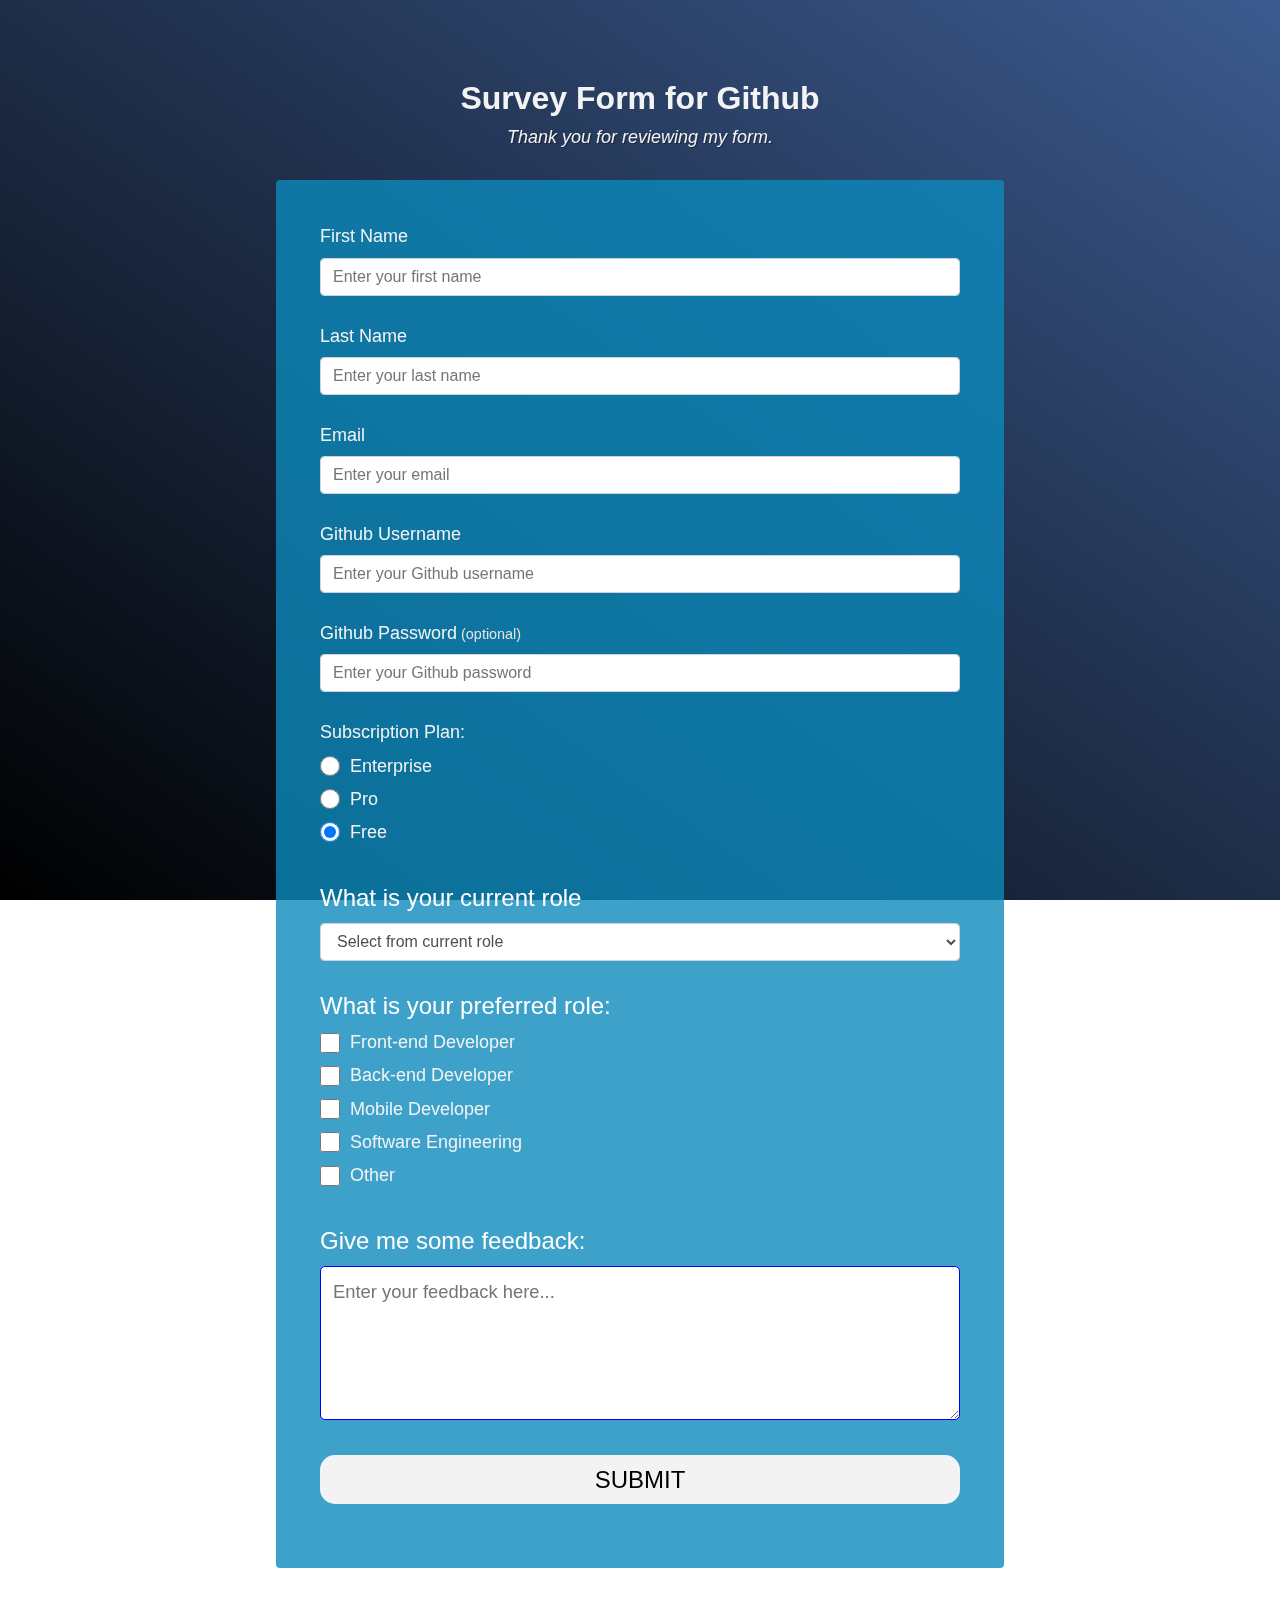
<file: index.html>
<!DOCTYPE html>
<html lang="en">
<head>
  <meta charset="UTF-8">
  <meta name="viewport" content="width=device-width, initial-scale=1.0">
  <link rel="stylesheet" href="style.css">
  <link rel="javascript" href="resetform.js">
  <title>Entry Form</title>
</head>
<body>
  <div class="container">
    <header class="header">
      <h1 id="title">
        Survey Form for Github
      </h1>
      <p id="description">
        Thank you for reviewing my form.
      </p>
    </header>
    <form action="" id="survey-form">
      <!-- Firstname Text Section -->
      <div class="form-group">
        <label for="firstname">First Name</label>
        <input type="text" name="firstname" id="firstname" class="formControl" placeholder="Enter your first name" required>
      </div>
      <!-- End of Firstname Text Section -->

      <!-- Lastname Text Section -->
      <div class="form-group">
        <label for="lastname">Last Name</label>
        <input type="text" name="lastname" id="lastname" class="formControl" placeholder="Enter your last name" required>
      </div>
      <!-- End of Lastname Text Section -->

      <!-- Email Section -->
      <div class="form-group">
        <label for="email">Email</label>
        <input type="text" name="email" id="email" class="formControl" placeholder="Enter your email" required>
      </div>
      <!-- End of Email Section-->

      <!-- Username Section -->
      <div class="form-group">
        <label for="username">Github Username</label>
        <input type="text" name="username" id="username" class="formControl" placeholder="Enter your Github username" required>
      </div>
      <!-- End of Username Section-->

      <!-- Password Section -->
      <div class="form-group">
        <label for="password">Github Password <span class="clue">(optional)</span></label>
        <input type="text" name="password" id="password" class="formControl" placeholder="Enter your Github password">
      </div>
      <!-- End of Password Section-->

      <!-- radio button section -->
      <div class="form-group">
        <p id="subscription">Subscription Plan: </p>
        <label for="">
          <input type="radio" name="source" value="enterprise"
          class="inputRadio"
          checked> Enterprise
        </label>
        <label for="">
          <input type="radio" name="source" value="pro"
          class="inputRadio"
          checked> Pro
        </label>
        <label for="">
          <input type="radio" name="source" value="free"
          class="inputRadio"
          checked> Free
        </label>
      </div>
      <!-- end of radio button section -->

      <!-- Select section -->
      <div class="form-group">
        <p id="quest">What is your current role</p>
        <select name="role" required id="dropdown" class="formControl">
          <option value disabled selected >Select from current role</option>
          <option value="student">Student</option>
          <option value="teacher">Teacher</option>
          <option value="developer">Developer</option>
          <option value="devops">DevOps</option>
          <option value="devsecops">DevSecOps</option>
          <option value="itsupport">IT Support</option>
          <option value="other">Other</option>
        </select>
      </div>
      <!-- End of Select section -->

      <!-- Checkbox section -->
      <div class="form-group">
        <p id="quest">What is your preferred role: </p>
        <label for="">
          <input type="checkbox" name="prefer" class="checkbox" value="front-end-dev">Front-end Developer
        </label>
        <label for="">
          <input type="checkbox" name="prefer" class="checkbox" value="back-end-dev">Back-end Developer
        </label>
        <label for="">
          <input type="checkbox" name="prefer" class="checkbox" value="app-dev">Mobile Developer
        </label>
        <label for="">
          <input type="checkbox" name="prefer" class="checkbox" value="software-engineering">Software Engineering
        </label>
        <label for="">
          <input type="checkbox" name="prefer" class="checkbox" value="Other">Other
        </label>
      </div>
      <!-- End of Checkbox section -->

      <!-- Testbox Section -->
      <div class="form-group">
        <p id="quest">Give me some feedback: </p>
        <textarea name="feedback" cols="30" rows="5" id="feedback" class="textarea" placeholder="Enter your feedback here..."></textarea>
      </div>
      <!-- End of Testbox section -->

      <!-- Submission button -->
      <div class="form-group">
        <button type="submit" id="submit" class="btn">Submit</button>
      </div>
      <!-- End of Submission button -->
    </form>
  </div>
</body>
</html>
</file>
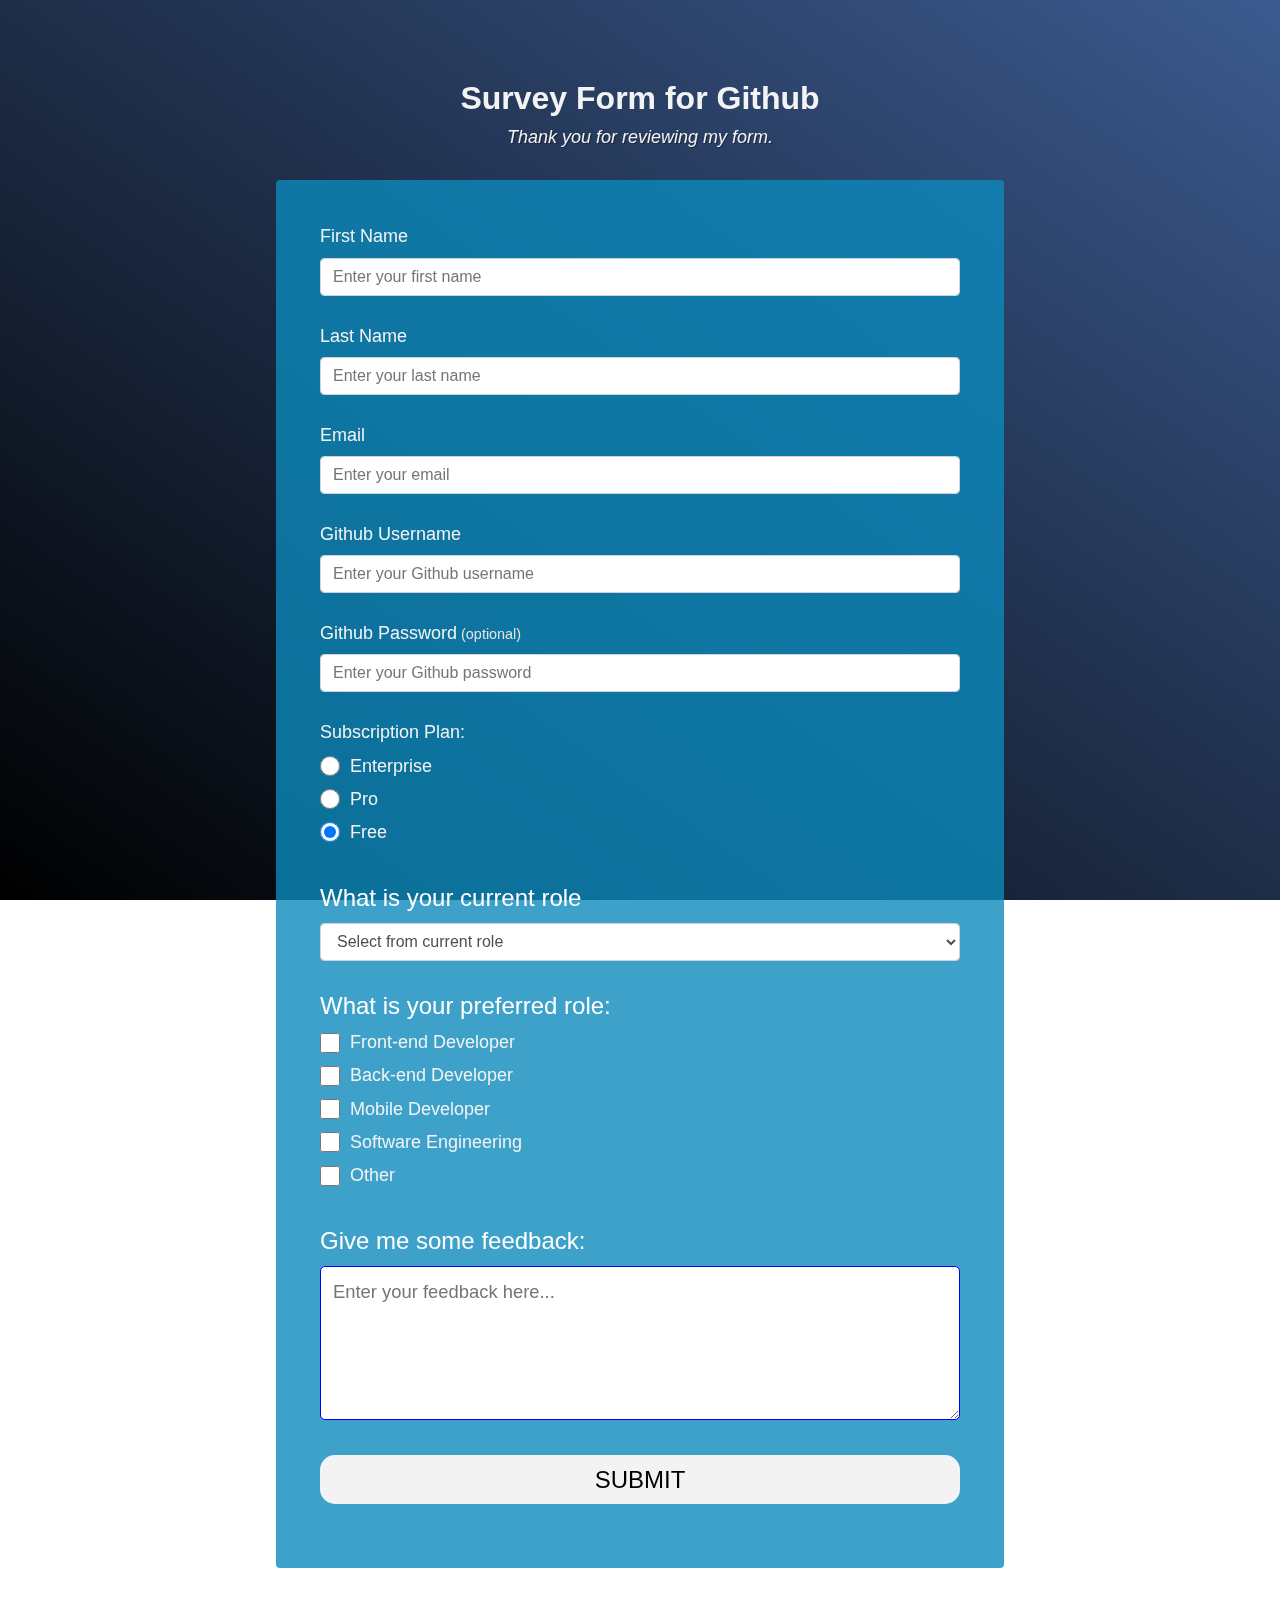
<file: form.html>
<!DOCTYPE html>
<html lang="en">
<head>
  <meta charset="UTF-8">
  <meta name="viewport" content="width=device-width, initial-scale=1.0">
  <link rel="stylesheet" href="style.css">
  <link rel="javascript" href="resetform.js">
  <title>Entry Form</title>
</head>
<body>
  <div class="container">
    <header class="header">
      <h1 id="title">
        Survey Form for Github
      </h1>
      <p id="description">
        Thank you for reviewing my form.
      </p>
    </header>
    <form action="" id="survey-form">
      <!-- Firstname Text Section -->
      <div class="form-group">
        <label for="firstname">First Name</label>
        <input type="text" name="firstname" id="firstname" class="formControl" placeholder="Enter your first name" required>
      </div>
      <!-- End of Firstname Text Section -->

      <!-- Lastname Text Section -->
      <div class="form-group">
        <label for="lastname">Last Name</label>
        <input type="text" name="lastname" id="lastname" class="formControl" placeholder="Enter your last name" required>
      </div>
      <!-- End of Lastname Text Section -->

      <!-- Email Section -->
      <div class="form-group">
        <label for="email">Email</label>
        <input type="text" name="email" id="email" class="formControl" placeholder="Enter your email" required>
      </div>
      <!-- End of Email Section-->

      <!-- Username Section -->
      <div class="form-group">
        <label for="username">Github Username</label>
        <input type="text" name="username" id="username" class="formControl" placeholder="Enter your Github username" required>
      </div>
      <!-- End of Username Section-->

      <!-- Password Section -->
      <div class="form-group">
        <label for="password">Github Password <span class="clue">(optional)</span></label>
        <input type="text" name="password" id="password" class="formControl" placeholder="Enter your Github password">
      </div>
      <!-- End of Password Section-->

      <!-- radio button section -->
      <div class="form-group">
        <p id="subscription">Subscription Plan: </p>
        <label for="">
          <input type="radio" name="source" value="enterprise"
          class="inputRadio"
          checked> Enterprise
        </label>
        <label for="">
          <input type="radio" name="source" value="pro"
          class="inputRadio"
          checked> Pro
        </label>
        <label for="">
          <input type="radio" name="source" value="free"
          class="inputRadio"
          checked> Free
        </label>
      </div>
      <!-- end of radio button section -->

      <!-- Select section -->
      <div class="form-group">
        <p id="quest">What is your current role</p>
        <select name="role" required id="dropdown" class="formControl">
          <option value disabled selected >Select from current role</option>
          <option value="student">Student</option>
          <option value="teacher">Teacher</option>
          <option value="developer">Developer</option>
          <option value="devops">DevOps</option>
          <option value="devsecops">DevSecOps</option>
          <option value="itsupport">IT Support</option>
          <option value="other">Other</option>
        </select>
      </div>
      <!-- End of Select section -->

      <!-- Checkbox section -->
      <div class="form-group">
        <p id="quest">What is your preferred role: </p>
        <label for="">
          <input type="checkbox" name="prefer" class="checkbox" value="front-end-dev">Front-end Developer
        </label>
        <label for="">
          <input type="checkbox" name="prefer" class="checkbox" value="back-end-dev">Back-end Developer
        </label>
        <label for="">
          <input type="checkbox" name="prefer" class="checkbox" value="app-dev">Mobile Developer
        </label>
        <label for="">
          <input type="checkbox" name="prefer" class="checkbox" value="software-engineering">Software Engineering
        </label>
        <label for="">
          <input type="checkbox" name="prefer" class="checkbox" value="Other">Other
        </label>
      </div>
      <!-- End of Checkbox section -->

      <!-- Testbox Section -->
      <div class="form-group">
        <p id="quest">Give me some feedback: </p>
        <textarea name="feedback" cols="30" rows="5" id="feedback" class="textarea" placeholder="Enter your feedback here..."></textarea>
      </div>
      <!-- End of Testbox section -->

      <!-- Submission button -->
      <div class="form-group">
        <button type="submit" id="submit" class="btn">Submit</button>
      </div>
      <!-- End of Submission button -->
    </form>
  </div>
</body>
</html>
</file>
<file: style.css>
:root{
  --color-white:#f3f3f3;
  --color-darkblue:#000000;
  --color-darkblue-alpha:rgba(13, 138, 187, 0.8);
  --color-green:#ffffff;
}
*,*::before,*::after{
  box-sizing: border-box;
}
body{
  font-family: 'Poppins',sans-serif;
  font-size: 1rem;
  font-weight: 400;
  line-height: 1.4;
  color: var(--color-white);
  margin: 0;
}
body::before{
  content: '';
  position: fixed;
  top: 0;
  left: 0;
  height: 100%;
  width: 100%;
  z-index: -1;
  background: var(--color-darkblue);
  background-image: linear-gradient(215deg,rgba(75, 113, 179, 0.8),rgba(0, 0, 0, 0.8));
  background-size: cover;
  background-repeat: no-repeat;
  background-position: center;
}

#title{
  color: var(--color-white);
  font-weight: 600;

}
h1{
  font-weight: 400;
  line-height: 1.2;
}
p{
  font-size: 1.125rem;
}
h1,p{
  margin-top: 0;
  margin-bottom: 0.5rem;
}
label{
  display: flex;
  align-items: center;
  font-size: 1.125rem;
  margin-bottom: 0.5rem;
}

input,button,select,textarea{
  margin: 0;
  font-family: inherit;
  font-size: inherit;
  line-height: inherit;
}
.container{
  width: 100%;
  margin: 3.125rem auto 0 auto;
  padding:1.8rem 1rem;
}

.header{
  padding: 0 0.625rem;
  margin-bottom: 1.875rem;
  text-align: center;
}
#description{
  font-style: italic;
  font-weight: 200;
  text-shadow: 1px 1px 1px rgba(0,0,0,0.4);

}
.clue{
  margin-left: 0.25rem;
  font-size: 0.9rem;
  color: #e4e4e4;
}
#quest{
  color: rgb(255, 255, 255);
  font-size: 1.5rem;
}
form{
  background: var(--color-darkblue-alpha);
  border-radius: 0.25rem;
}

@media (min-width: 480px){
  form{
      padding: 2.5rem;
  }
}
.form-group{
  margin: 0 auto 1.25rem auto;
  padding: 0.25rem;
}
.formControl{
  display: block;
  width: 100%;
  height: 2.375rem;
  padding: 0.375rem 0.75rem;
  color: #495057;
  background-color: #fff;
  background-clip: padding-box;
  border: 1px solid #ced4da;
  border-radius: 0.25rem;
  transition: border-color 0.15s ease-in-out,box-shadow 0.15s ease-in-out;
}
.formControl:focus{
  border-color:blue;
  outline: 0;
  box-shadow:0 0 0 0.2rem rgba(0,123,255,0.25)
}
.inputRadio,
.checkbox
{
  display: inline-block;
  margin-right: 0.625rem;
  min-height: 1.25rem;
  min-width: 1.25rem;

}
.textarea{
  width: 100%;
  padding: 0.75rem;
  font-size: 1.15rem;
  outline: none;
  border-color: blue;
  border-radius: 5px;
}
.btn{
  display: block;
  width: 100%;
  padding:0.5rem 0.75rem;
  background: var(--color-white);
  color: inherit;
  border-radius: 15px;
  cursor: pointer;
  outline: none;
  text-transform: uppercase;
  font-size: 1.5rem;
  color: rgb(0, 0, 0);
  border: none;
}

@media (min-width:576px){
  .container{
      max-width: 540px;
  }
}
@media (min-width:800px){
  .container{
      max-width: 760px;
  }
}
</file>
